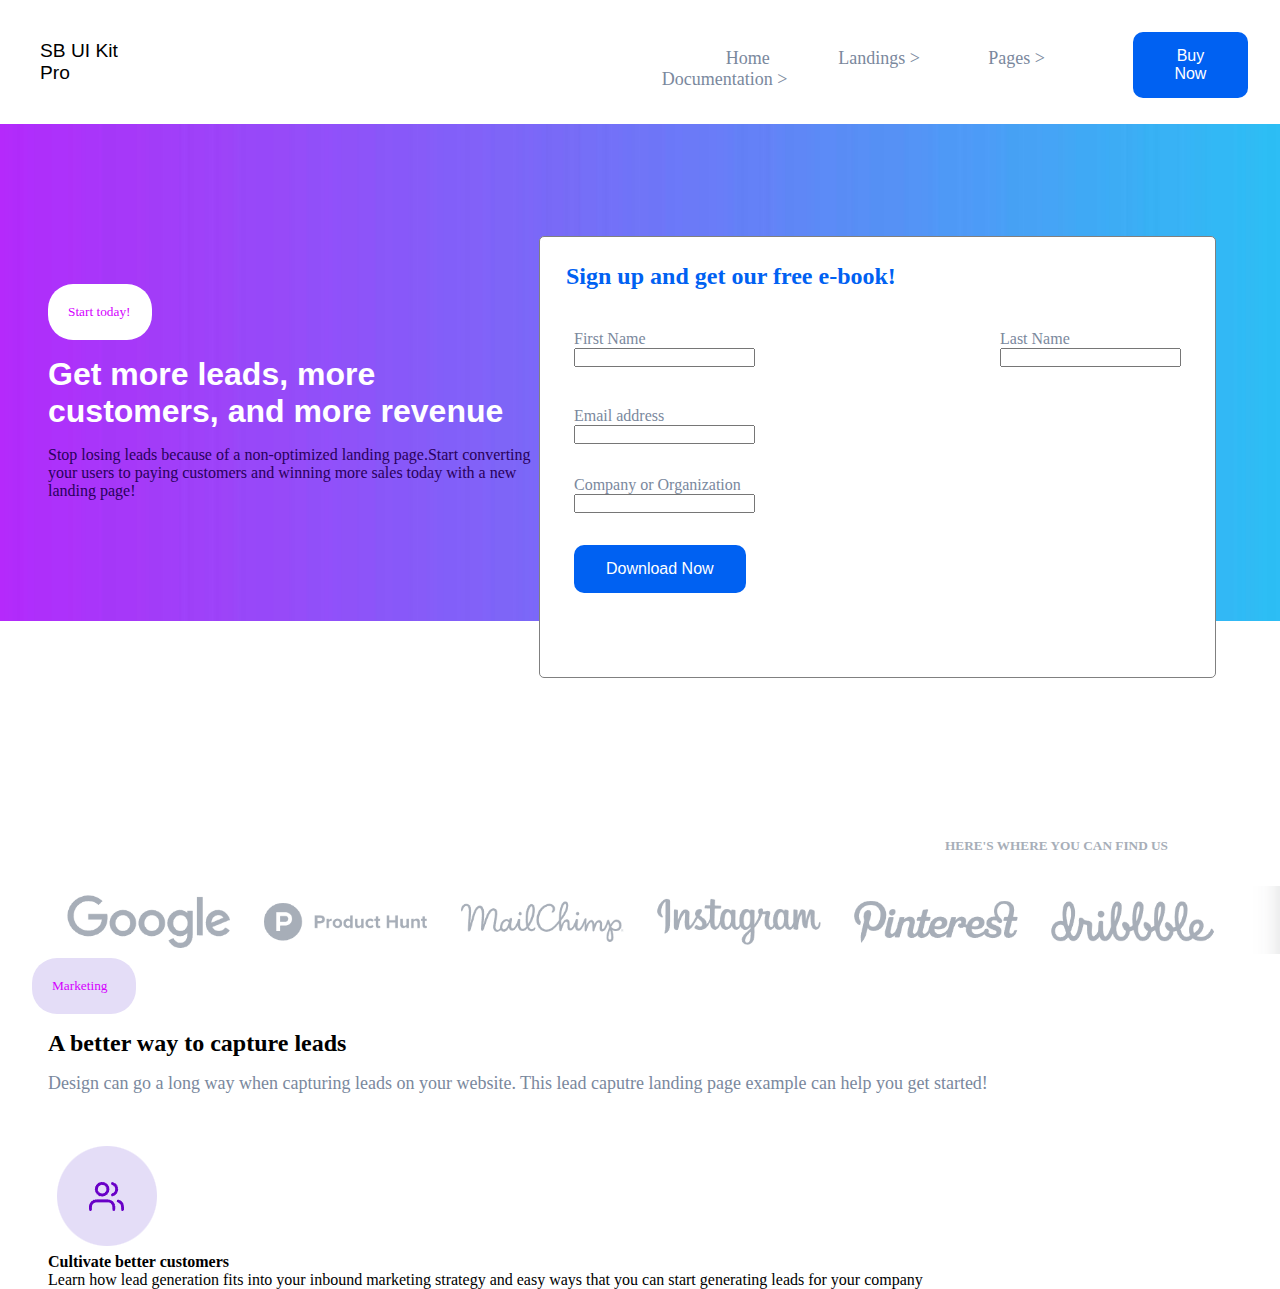
<file: task1/index.html>
<!DOCTYPE html>
<html lang="en">

<head>
    <meta charset="UTF-8">
    <meta http-equiv="X-UA-Compatible" content="IE=edge">
    <meta name="viewport" content="width=device-width, initial-scale=1.0">
    <link rel="stylesheet" href="./assets/reset.css">
    <link rel="stylesheet" href="./assets/style.css">
    <title>Document</title>
</head>
<body-->
    <!-- Header start -->
    <header>
        <div class="nav-left">
            <a href="#">SB UI Kit Pro</a>
        </div>
        <nav class="navbar">
            <ul>
                <a href="#">
                    <li></li>Home
                </a>
                <a href="">
                    <li></li>Landings >
                </a>
                <a href="#">
                    <li></li>Pages >
                </a>
                <a href="#">
                    <li></li>Documentation >
                </a>
            </ul>
        </nav>
        <div class="nav-right">
            <button> Buy Now </button>
        </div>
    </header>
    <!-- Header end -->
    <!-- Main start -->
    <main>
        <section id="sector-one">
            <div class="section-right">
                <div class="parg-head">
                    <p>Start today!</p>
                </div>
                <div class="sect-header">
                    <h1>Get more leads, more customers, and more revenue</h1>
                </div>
                <div class="info">
                    <p>Stop losing leads because of a non-optimized landing page.Start converting your users to paying
                        customers and winning more sales today with a new landing page!</p>
                </div>
            </div>
            <div class="section-left">
                <div class="card">
                    <h2>Sign up and get our free e-book!</h2>
                    <form action="">
                        <div class="name">
                            <div class="first-name">
                                <label for="">First Name</label>
                                <br>
                                <input type="text">
                            </div>
                            <div class="last-name">
                                <label for="">Last Name</label>
                                <br>
                                <input type="text">
                            </div>
                        </div>
                        <div class="email">
                            <label for="">Email address</label>
                            <br>
                            <input type="email">
                            <br>

                        </div>
                        <div class="organization">
                            <label for="">Company or Organization</label>
                            <br>
                            <input type="text">
                            <br>
                        </div>
                        <div class="download-button">
                            <button>Download Now</button>
                        </div>
                    </form>
                </div>
            </div>
        </section>

        <section id="sector-two">
            <div class="photo-link">
                <div class="link-head">
                    <h5>HERE'S WHERE YOU CAN FIND US</h5>
                </div>
                <div class="photo-links">
                    <img src="./image/photo.png" alt="links">
                </div>
            </div>
        </section>

        <section id="sector-three">
            <div class="marketing">
                <p>Marketing</p>
            </div>
            <div class="header-three">
                <h2>A better way to capture leads</h2>
            </div>
            <div class="parag-three">
                <p>Design can go a long way when capturing leads on your website. This lead caputre landing page example
                    can help you get started!</p>
            </div>

            <div class="cards">
                <div class="card1">
                    <img src="./image/profile.png" alt="profile">
                </div>
                <div class="card1header">
                    <h4>Cultivate better customers</h4>
                </div>
                <div class="card1parag">
                    <p>Learn how lead generation fits into your inbound marketing strategy and easy ways that you can
                        start generating leads for your company</p>
                </div>
            </div>
        </section>


    </main>
    <!-- Main end -->
    </body>

</html>
</file>
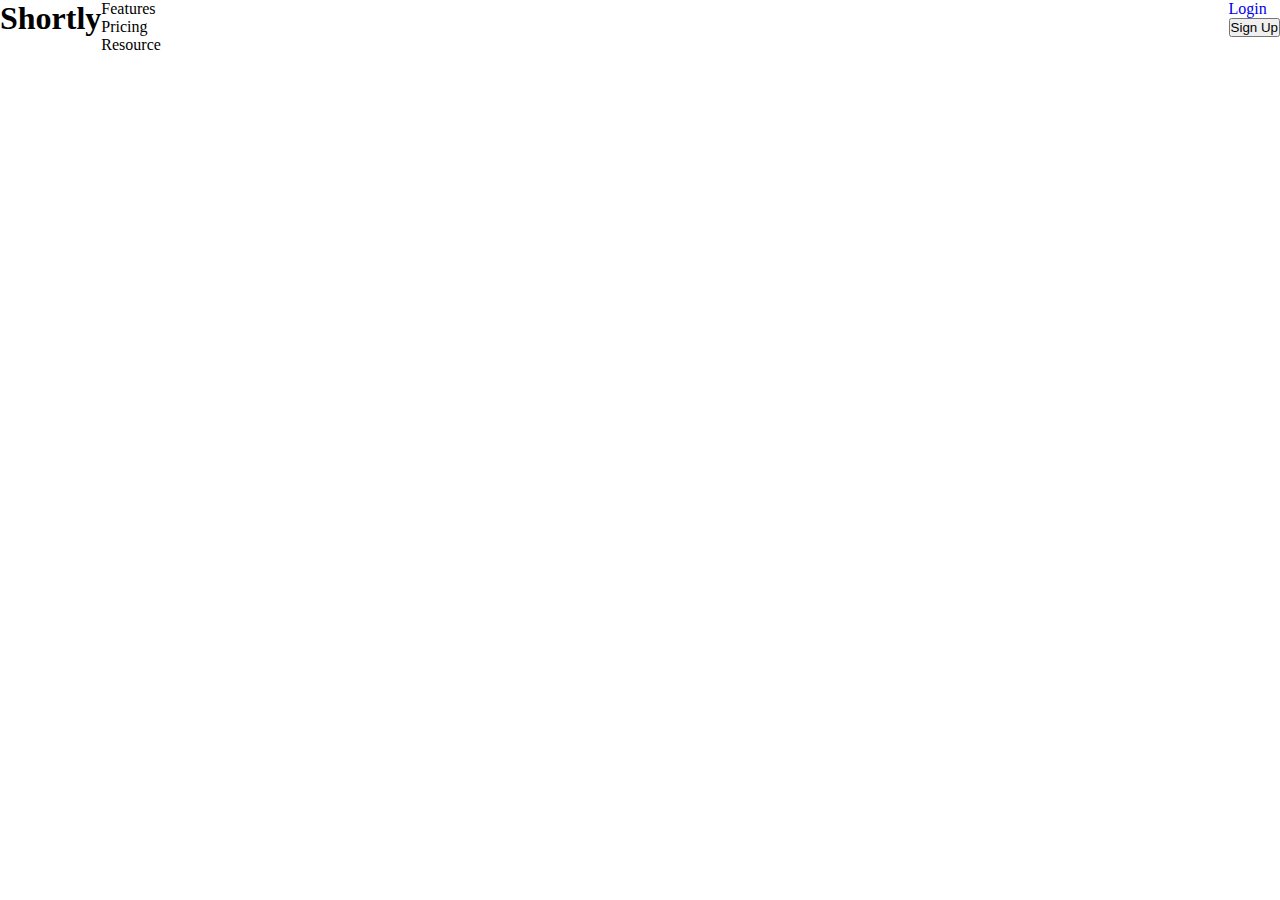
<file: task2/index.html>
<!DOCTYPE html>
<html lang="en">

<head>
    <meta charset="UTF-8">
    <meta http-equiv="X-UA-Compatible" content="IE=edge">
    <meta name="viewport" content="width=device-width, initial-scale=1.0">
    <link rel="stylesheet" href="./assets/CSS/reset.css">
    <link rel="stylesheet" href="./assets/CSS/style.css">
    <title>Document</title>
</head>

<body>
    <header>
        <nav class="navbar">
            <div class="nav-left">
                <div class="nav-left-header">
                    <h1>Shortly</h1>
                </div>
                <div class="nav-left-paragraf">
                    <ul>
                        <li>
                            <p>Features</p>
                        </li>
                        <li>
                            <p>Pricing</p>
                        </li>
                        <li>
                            <p>Resource</p>
                        </li>
                    </ul>
                </div>
            </div>
            <div class="nav-right">
                <div class="nav-right-header">
                    <div class="nav-right-login">
                        <a href="#"><article>Login</article></a>
                    </div>
                    <div class="button">
                        <a href="#"><button>Sign Up</button></a>
                    </div>
                </div>
            </div>
        </nav>
    </header>
</body>

</html>
</file>
<file: task1/assets/style.css>
header{
    width: 100%;
    display: flex;
    justify-content: space-between;
    background-color: #fff;
}

.nav-left {
    padding: 2.5rem;
    font-size: larger;
    font-family: 'Franklin Gothic Medium', 'Arial Narrow', Arial, sans-serif;
    
}

.nav-left a{
    color: #000;
}
.navbar ul{
    margin-left: 30rem;
}
.navbar li{
    display: inline-block;
    padding: 2rem;
}

.navbar a{
    color: #7a889d;
    font-size: large;
}

.nav-right{
    padding-right: 2rem;
    padding-top: 2rem;
    
}

.nav-right button{
    background-color: #0061f2;
    color: #fff;
    border: none;
    padding: 15px 32px;
    text-align: center;
    text-decoration: none;
    display: inline-block;
    font-size: 16px;
    border-radius: 10px;
}

.nav-right button:hover{
    
}


body{
    background-image: url(/task1/image/bgi.jpg);
    background-repeat: no-repeat;
    background-size: cover;
    height: 15rem;
}

#sector-one{
    display: flex;
    justify-content: space-between;
}

.section-right{
    width: 40%;
    padding-left: 3rem;
    margin-top: 10rem;
}

.section-left{
    margin-top: 7rem;
}

.parh-head{
    margin-bottom: 1rem;
}

.parg-head p{
  font-size: smaller;
  border-radius: 25px;
  background: #ffffff;
  color: #d400ff;
  padding: 20px; 
  width: 4rem;
}

.sect-header{
    margin-top: 1rem;
}

.sect-header h1{
    font-family: 'Franklin Gothic Medium', 'Arial Narrow', Arial, sans-serif;
    font-size: xx-large;
    color: #fff;
}

.info{
    margin-top: 1rem;
}

.info p{
    color: #29005b;
}

.card h2{
    margin: 1rem;
    color:#0061f2
}

.card{
    width: 655px;
    height: 420px;
    background-color: white;
    border: 1px solid gray;
    border-radius: 5px;
    padding: 10px;
    color:#7a889d;
    margin-right: 4rem;
}

.card button{
    background-color: #0061f2;
    color: #fff;
    border: none;
    padding: 15px 32px;
    text-align: center;
    text-decoration: none;
    display: inline-block;
    font-size: 16px;
    border-radius: 10px;   
}

.name{
display: flex;
justify-content: space-between;
}

.first-name{
margin: 1.5rem;
}

.last-name{
margin: 1.5rem;
}

.email{
    margin-left: 1.5rem;
    margin-top: 1rem;
}

.organization{
margin-left: 1.5rem;
margin-top: 2rem;
}

.download-button{
margin-left: 1.5rem;
margin-top: 2rem;
}

.link-head{
    margin-top: 10rem;
    text-align: right;
    padding-right: 7rem;
    color: #a7aeb8;
}

.photo-links img{
    margin-top: 2rem;
    width: 100%;
}

.marketing{
    padding-left: 2rem;
}

.marketing p{
  font-size: smaller;
  border-radius: 25px;
  background: #e4ddf7;
  color: #d400ff;
  padding: 20px; 
  width: 4rem;
}

.header-three{
    margin-top: 1rem;
    padding-left: 3rem;
}

.header-three h2{
    color: #000;
    font-style: normal;
}

.parag-three{
    margin-top: 1rem;
    padding-left: 3rem;
}

.parag-three p{
    color: #7a889d;
    font-size: large;
}

.cards{
    padding-left: 3rem;
    margin-top: 3rem;
}

card1{
    
}
</file>
<file: task2/assets/CSS/style.css>
header{
    width: 100%;
}

.navbar{
    display: flex;
    justify-content: space-between;
}

.nav-left{
    display: flex;
    justify-content: space-between;
}
</file>
